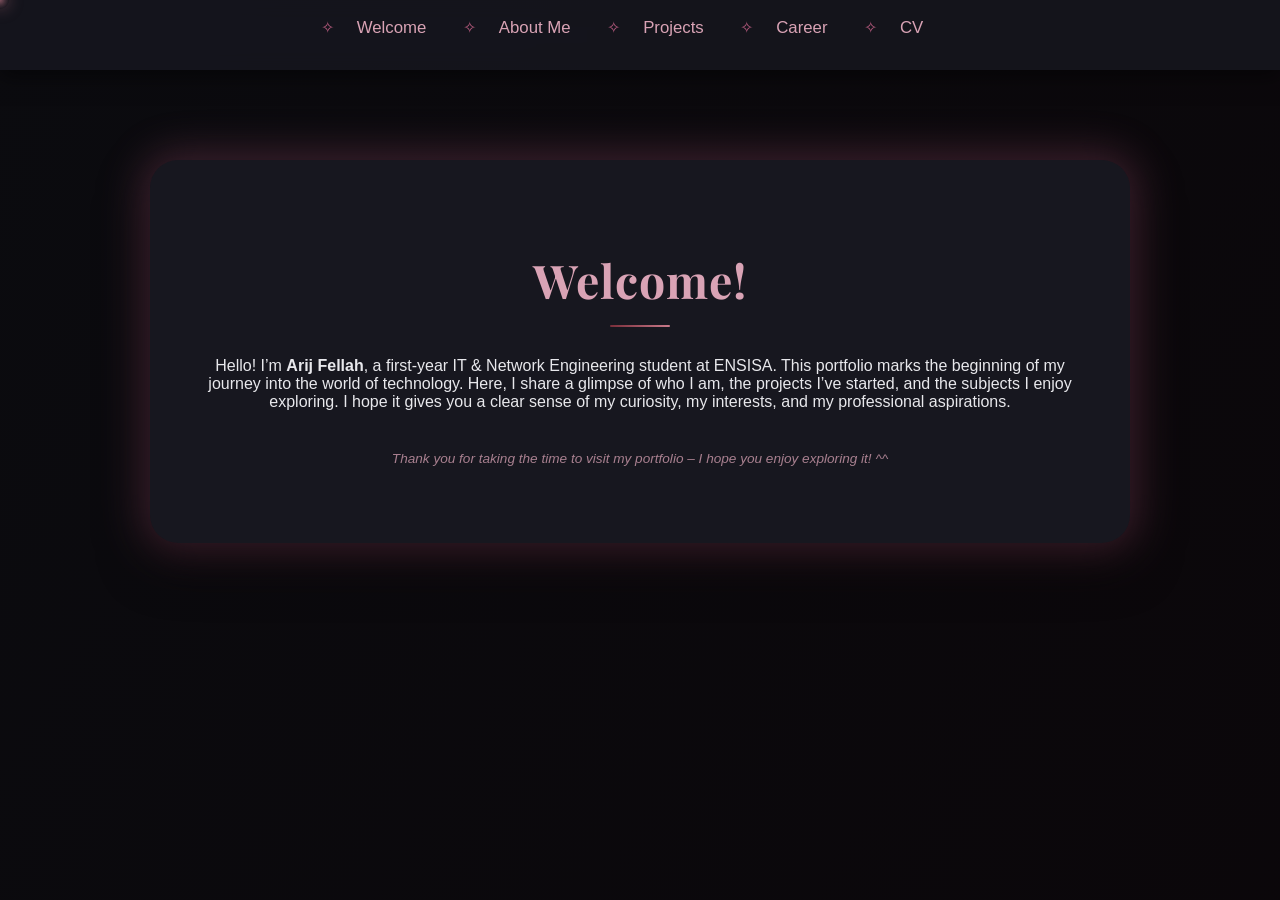
<file: index.html>
<!DOCTYPE html>
<html lang="en">
<head>
    <meta charset="UTF-8">
    <meta name="viewport" content="width=device-width, initial-scale=1.0">
    <title>Welcome | Arij</title>
    <link href="https://fonts.googleapis.com/css2?family=Roboto:wght@400;500&family=Playfair+Display:wght@700&display=swap" rel="stylesheet">
    <link rel="stylesheet" href="style.css">
</head>



<body>

<nav>
    <ul>
        <li><a href="index.html">Welcome</a></li>
        <li><a href="about-me.html">About Me</a></li>
        <li><a href="projects.html">Projects</a></li>
        <li><a href="career.html">Career</a></li>
        <li><a href="cv.html">CV</a></li>
    </ul>
</nav>




    <section id="welcome">
    <div class="welcome-card">
        <h1>Welcome!</h1>
        <div class="welcome-text">
            Hello! I’m <strong>Arij Fellah</strong>, a first-year IT & Network Engineering student at ENSISA.
            This portfolio marks the beginning of my journey into the world of technology.
            Here, I share a glimpse of who I am, the projects I’ve started, and the subjects I enjoy exploring.
            I hope it gives you a clear sense of my curiosity, my interests, and my professional aspirations.
        </div>
        <p class="thank-you">Thank you for taking the time to visit my portfolio – I hope you enjoy exploring it! ^^</p>
    </div>
</section>







<div class="cursor-glow"></div>
<script>
    const glow = document.querySelector('.cursor-glow');

    document.addEventListener('mousemove', (e) => {
        glow.style.transform = `translate(${e.clientX}px, ${e.clientY}px)`;
    });
</script>

</body>
</html>
</file>
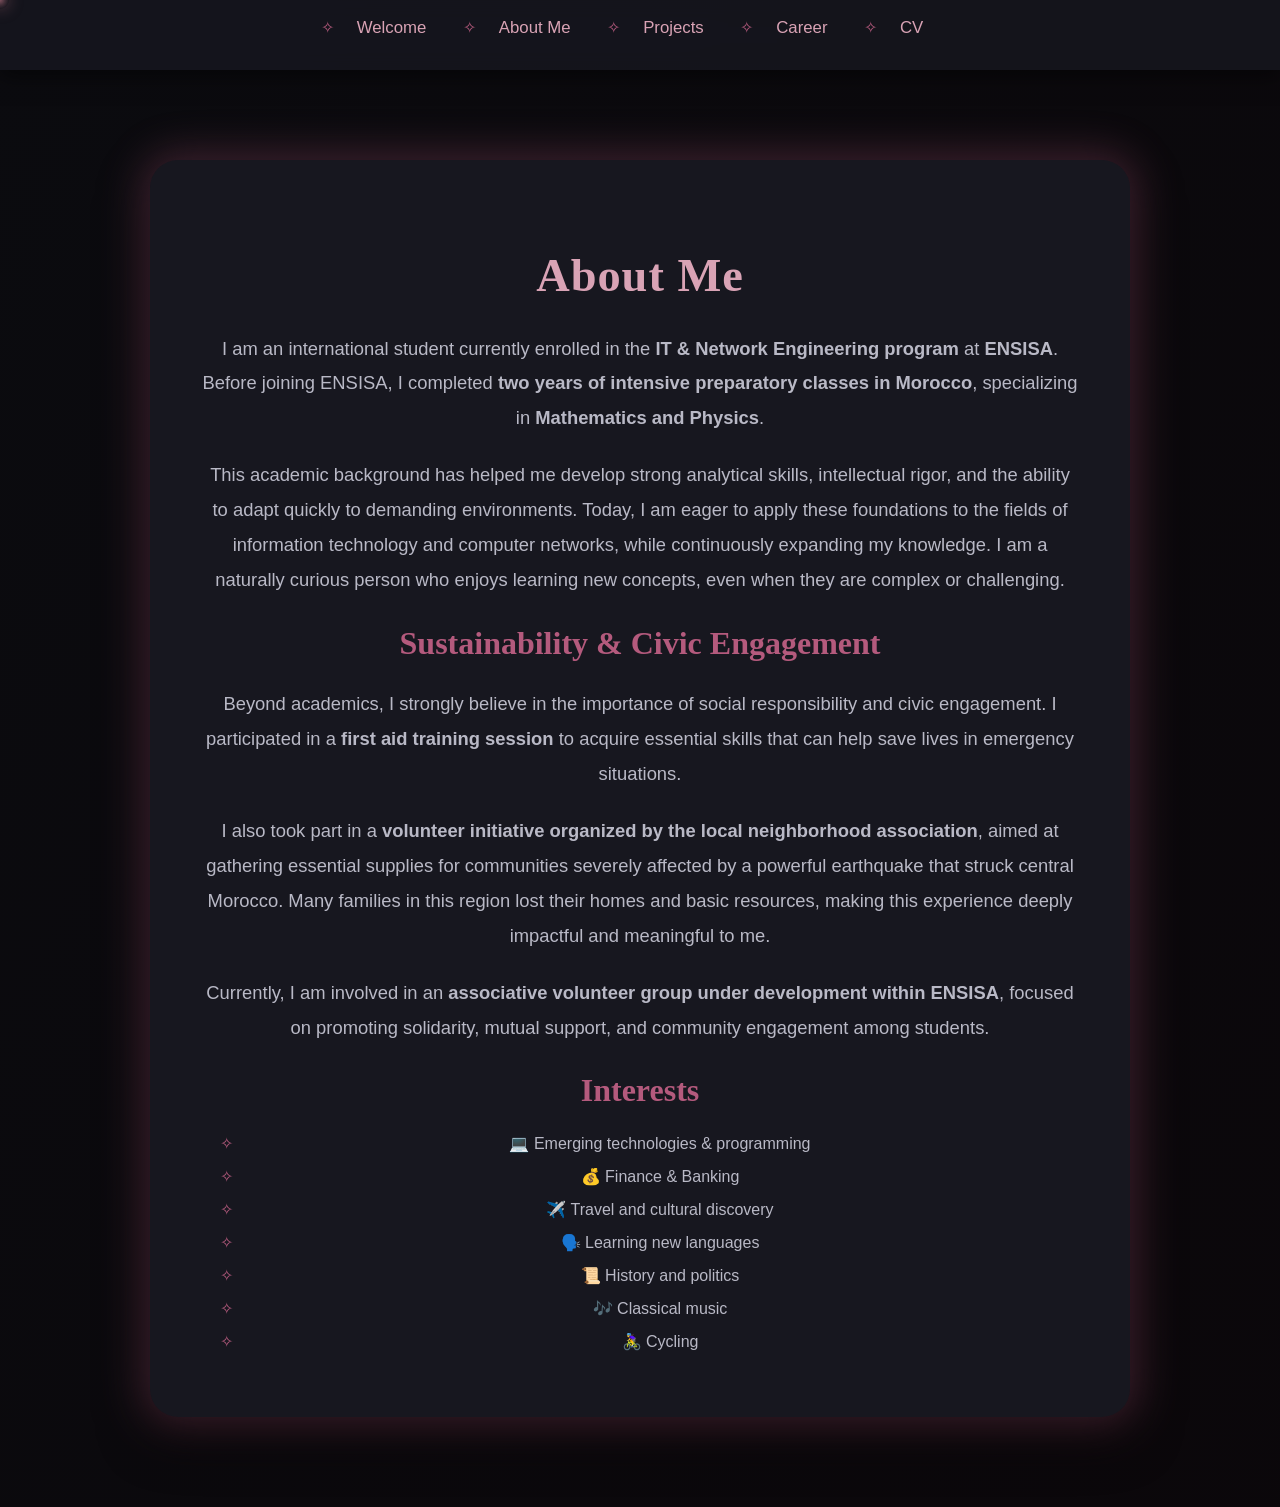
<file: about-me.html>
<!DOCTYPE html>
<html lang="en">
<head>
    <meta charset="UTF-8">
    <meta name="viewport" content="width=device-width, initial-scale=1.0">
    <title>About Me | Arij F</title>
    <link rel="stylesheet" href="style.css">
</head>


<body>

<nav>
    <ul>
        <li><a href="index.html">Welcome</a></li>
        <li><a href="about-me.html">About Me</a></li>
        <li><a href="projects.html">Projects</a></li>
        <li><a href="career.html">Career</a></li>
        <li><a href="cv.html">CV</a></li>
    </ul>
</nav>


<section id="about-me">
    <h1>About Me</h1>

    <p>
        I am an international student currently enrolled in the <strong>IT & Network Engineering program</strong> at <strong>ENSISA</strong>.
        Before joining ENSISA, I completed <strong>two years of intensive preparatory classes in Morocco</strong>,
        specializing in <strong>Mathematics and Physics</strong>.
    </p>

    <p>
        This academic background has helped me develop strong analytical skills, intellectual rigor, and the ability to adapt quickly to demanding environments. Today, I am eager to apply these foundations to the fields of information technology and computer networks, while continuously expanding my knowledge. I am a naturally curious person who enjoys learning new concepts, even when they are complex or challenging.

    </p>

    

    <h2>Sustainability & Civic Engagement</h2>

    <p>
        Beyond academics, I strongly believe in the importance of social responsibility and civic engagement.
        I participated in a <strong>first aid training session</strong> to acquire essential skills that can help save lives in emergency situations.
    </p>

    <p>
        I also took part in a <strong>volunteer initiative organized by the local neighborhood association</strong>,
        aimed at gathering essential supplies for communities severely affected by a powerful earthquake
        that struck central Morocco. Many families in this region lost their homes and basic resources,
        making this experience deeply impactful and meaningful to me.
    </p>

    <p>
        Currently, I am involved in an <strong>associative volunteer group under development within ENSISA</strong>,
        focused on promoting solidarity, mutual support, and community engagement among students.
    </p>

    <h2>Interests</h2>
    <ul>
        <li>💻 Emerging technologies & programming</li>
        <li>💰 Finance & Banking</li>
        <li>✈️ Travel and cultural discovery</li>
        <li>🗣️ Learning new languages</li>
        <li>📜 History and politics</li>
        <li>🎶 Classical music</li>
        <li>🚴‍♀️ Cycling</li>
    </ul>
</section>

<div class="cursor-glow"></div>
<script>
    const glow = document.querySelector('.cursor-glow');

    document.addEventListener('mousemove', (e) => {
        glow.style.transform = `translate(${e.clientX}px, ${e.clientY}px)`;
    });
</script>

</body>
</html>
</file>
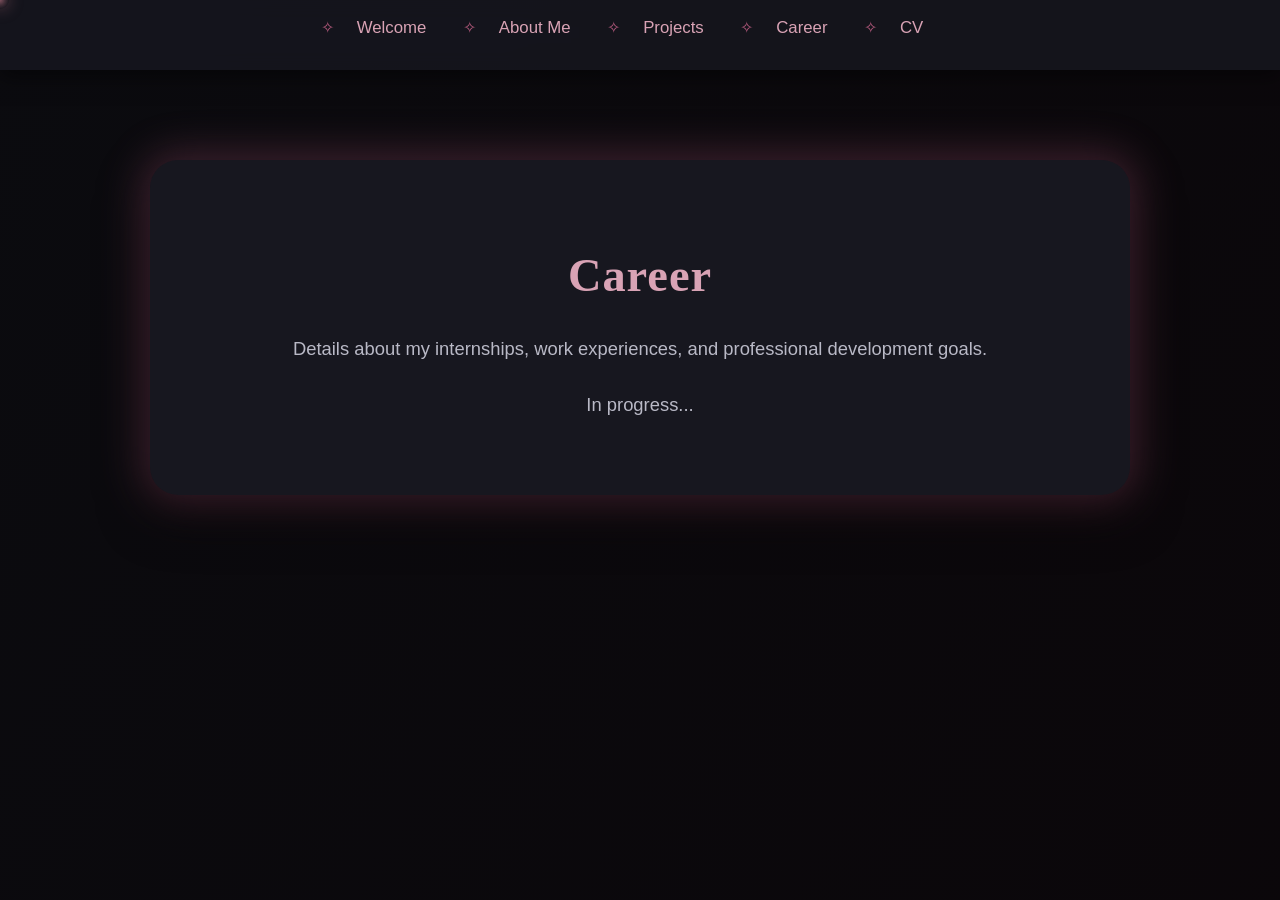
<file: career.html>
<!DOCTYPE html>
<html lang="en">
<head>
    <meta charset="UTF-8">
    <meta name="viewport" content="width=device-width, initial-scale=1.0">
    <title>Career |  Arij F</title>
    <link rel="stylesheet" href="style.css">
</head>
<body>

<nav>
    <ul>
        <li><a href="index.html">Welcome</a></li>
        <li><a href="about-me.html">About Me</a></li>
        <li><a href="projects.html">Projects</a></li>
        <li><a href="career.html">Career</a></li>
        <li><a href="cv.html">CV</a></li>
    </ul>
</nav>


<section id="career">
    <h1>Career</h1>
    <p>Details about my internships, work experiences, and professional development goals.</p>
    

    <p>In progress...</p>
</section>
<div class="cursor-glow"></div>
<script>
    const glow = document.querySelector('.cursor-glow');

    document.addEventListener('mousemove', (e) => {
        glow.style.transform = `translate(${e.clientX}px, ${e.clientY}px)`;
    });
</script>

</body>
</html>
</file>
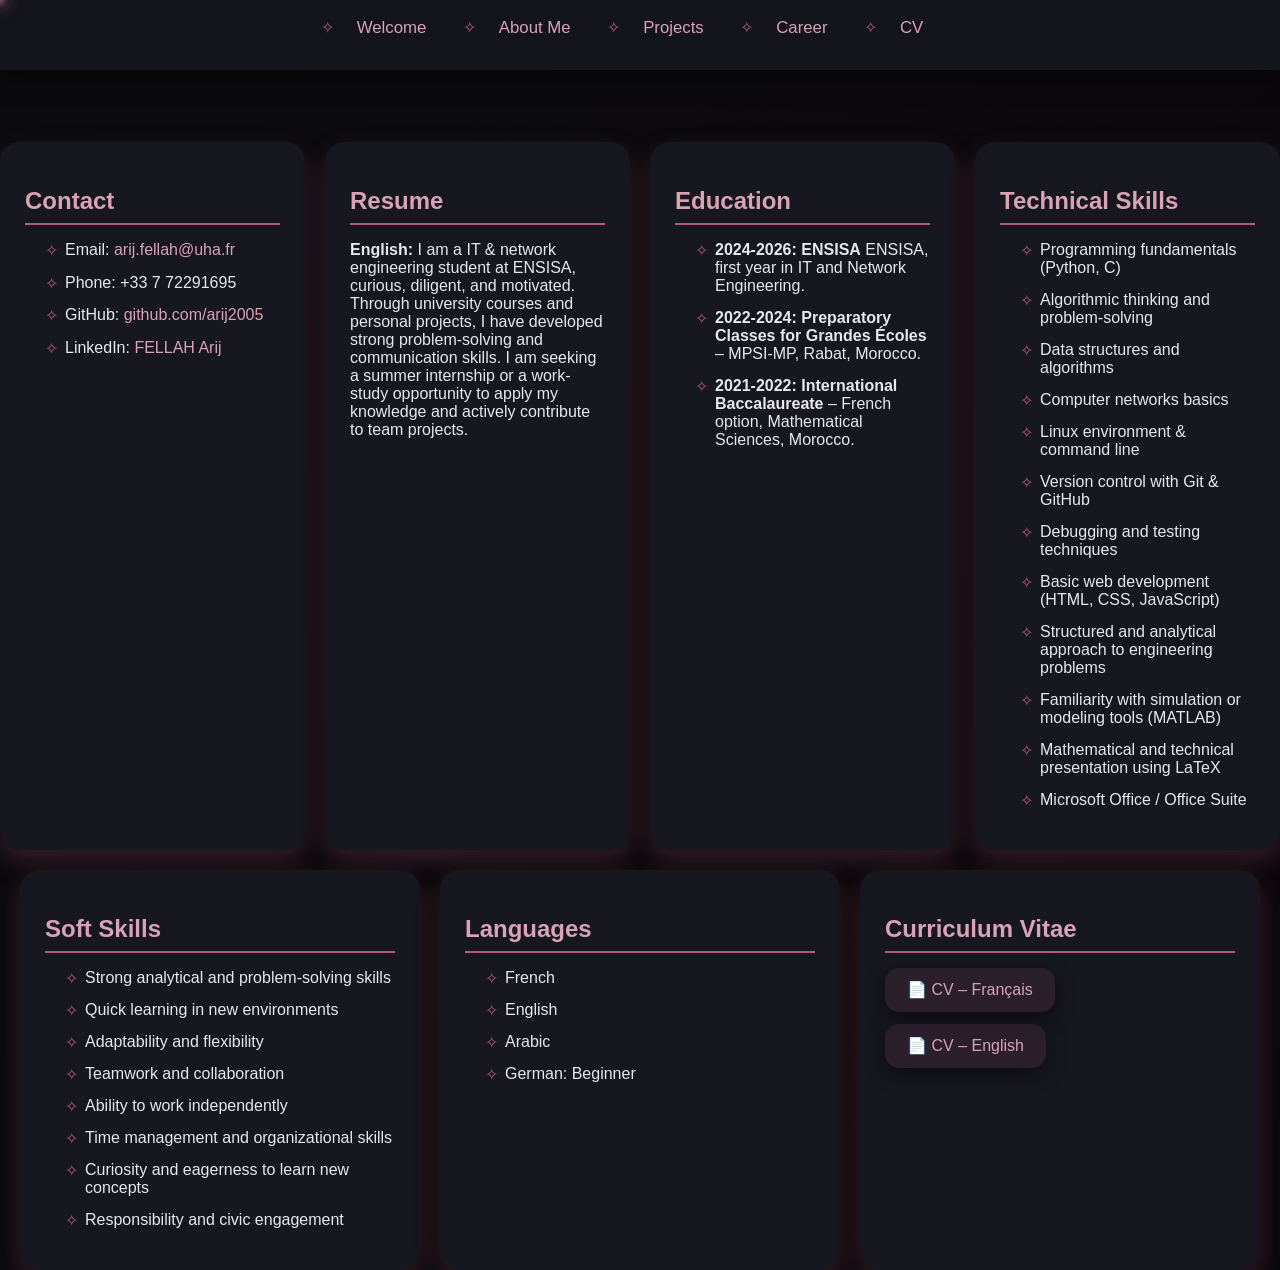
<file: cv.html>
<!DOCTYPE html>
<html lang="en">
<head>
    <meta charset="UTF-8">
    <meta name="viewport" content="width=device-width, initial-scale=1.0">
    <title>CV |  Arij F</title>
    <link rel="stylesheet" href="style.css">
</head>
<body>

<nav>
    <ul>
        <li><a href="index.html">Welcome</a></li>
        <li><a href="about-me.html">About Me</a></li>
        <li><a href="projects.html">Projects</a></li>
        <li><a href="career.html">Career</a></li>
        <li><a href="cv.html">CV</a></li>
    </ul>
</nav>


<!DOCTYPE html>
<html lang="en">
<head>
    <meta charset="UTF-8">
    <meta name="viewport" content="width=device-width, initial-scale=1.0">
    <title>CV | Ririj F</title>
    <link rel="stylesheet" href="style.css">
</head>
<body>

    <br>
      <br>  <br>  <br>  

<div class="cv-container">
    
    <div class="cv-block">
        <h2>Contact</h2>
        <ul>
            <li>Email: <a href="mailto:arij.fellah@uha.fr">arij.fellah@uha.fr</a></li>
            <li>Phone: +33 7 72291695</li>
            <li>GitHub: <a href="https://github.com/arij2005" target="_blank">github.com/arij2005</a></li>
            <li>LinkedIn: <a href="https://www.linkedin.com/in/arij-fellah-04898939b/" target="_blank">FELLAH Arij</a></li>
        </ul>
    </div>

    


    
    <div class="cv-block">
        <h2>Resume</h2>
         

    <p><strong>English:</strong> I am a IT & network engineering student at ENSISA, curious, diligent, and motivated. Through university courses and personal projects, I have developed strong problem-solving and communication skills. I am seeking a summer internship or a work-study opportunity to apply my knowledge and actively contribute to team projects.</p>

    
    </div>

   
    <div class="cv-block">
        <h2>Education</h2>
         <ul>
        <li><strong>2024-2026: ENSISA</strong> ENSISA, first year in IT and Network Engineering.</li>
        <li><strong>2022-2024: Preparatory Classes for Grandes Écoles</strong> – MPSI-MP, Rabat, Morocco.</li>
        <li><strong>2021-2022: International Baccalaureate</strong> – French option, Mathematical Sciences, Morocco.</li>
    </ul>
    </div>

   
    <div class="cv-block">
        <h2>Technical Skills</h2>
        <ul>
            <li>Programming fundamentals (Python, C)</li>
            <li>Algorithmic thinking and problem-solving</li>
            <li>Data structures and algorithms</li>
            <li>Computer networks basics</li>
            <li>Linux environment & command line</li>
            <li>Version control with Git & GitHub</li>
            <li>Debugging and testing techniques</li>
            <li>Basic web development (HTML, CSS, JavaScript)</li>
            <li>Structured and analytical approach to engineering problems</li>
            
            <li>Familiarity with simulation or modeling tools (MATLAB)</li>
            <li>Mathematical and technical presentation using LaTeX</li>
            <li>Microsoft Office / Office Suite</li>
        </ul>
    </div>

    <div class="cv-block">  
         <h2>Soft Skills</h2>
        <ul>
            <li>Strong analytical and problem-solving skills</li>
            <li>Quick learning in new environments</li>
            <li>Adaptability and flexibility</li>
            <li>Teamwork and collaboration</li>
            <li>Ability to work independently</li>
            <li>Time management and organizational skills</li>
            <li>Curiosity and eagerness to learn new concepts</li>
            <li>Responsibility and civic engagement</li>
    </div>

   
    <div class="cv-block">
        <h2>Languages</h2>
        <ul>
             <li>French</li>
            <li>English</li>
            <li>Arabic</li>
            <li>German: Beginner</li>
           
        </ul>
    </div>

      <div class="cv-block">
        <h2>Curriculum Vitae</h2>
        <div class="cv-links">
    <p></p><a href="Arij_FELLAH_CV.pdf" target="_blank">📄 CV – Français</a></p>
    <p></p><a href="Arij_FELLAH_CVeng.pdf" target="_blank">📄 CV – English</a></p>
    
    </div>




        
</div>

</body>
</html>

<div class="cursor-glow"></div>
<script>
    const glow = document.querySelector('.cursor-glow');

    document.addEventListener('mousemove', (e) => {
        glow.style.transform = `translate(${e.clientX}px, ${e.clientY}px)`;
    });
</script>


</body>
</html>
</file>
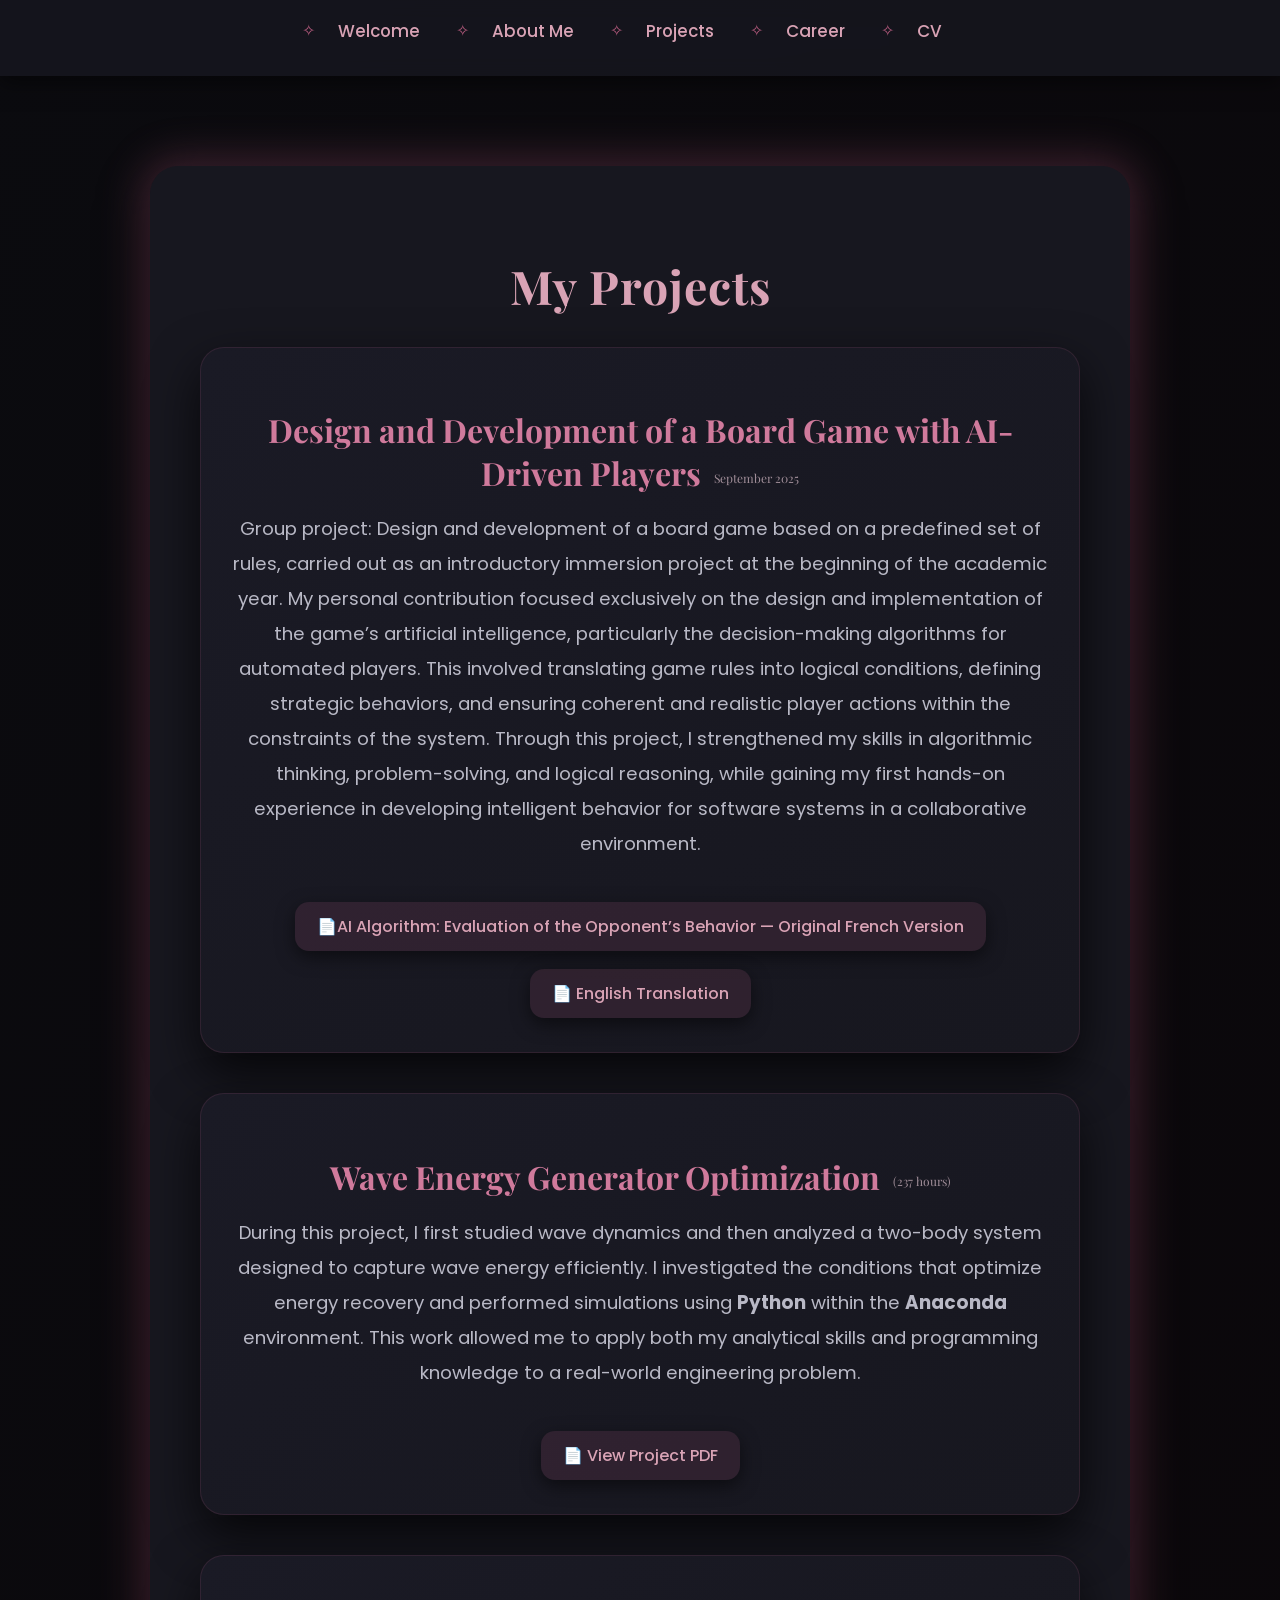
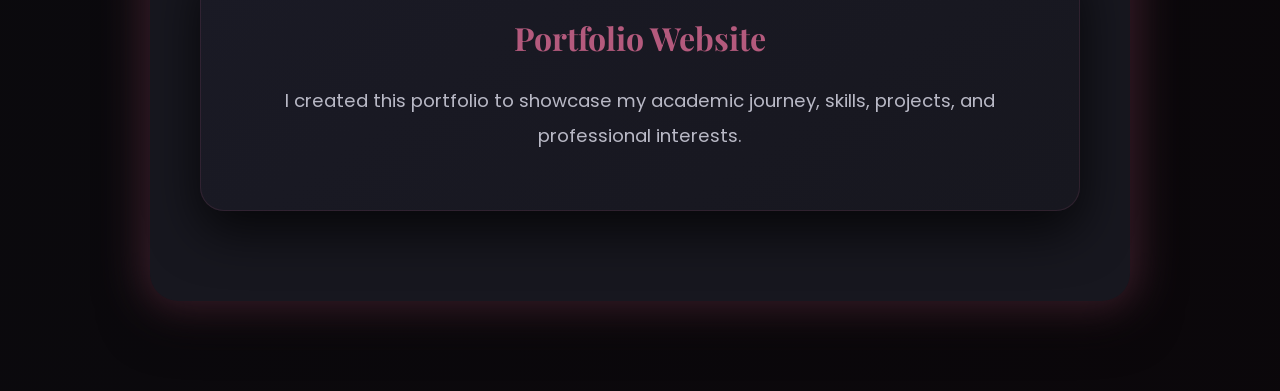
<file: projects.html>
<!DOCTYPE html>
<html lang="en">
<head>
    <meta charset="UTF-8">
    <meta name="viewport" content="width=device-width, initial-scale=1.0">
    <title>Projects - Arij Fellah</title>
    <link href="https://fonts.googleapis.com/css2?family=Poppins:wght@400;600&family=Playfair+Display:wght@700&display=swap" rel="stylesheet">
    <link rel="stylesheet" href="style.css">
</head>
<body>

<nav>
    <ul>
        <li><a href="index.html">Welcome</a></li>
        <li><a href="about-me.html">About Me</a></li>
        <li><a href="projects.html">Projects</a></li>
        <li><a href="career.html">Career</a></li>
        <li><a href="cv.html">CV</a></li>
    </ul>
</nav>

<section id="projects ">
    <h1>My Projects</h1>

     <div class="project-card">
       
        <h2 class="project-title">
            Design and Development of a Board Game with AI-Driven Players
            <span class="project-hours">September 2025</span>
        </h2>
        <p>Group project: Design and development of a board game based on a predefined set of rules, carried out as an introductory immersion project at the beginning of the academic year.
            My personal contribution focused exclusively on the design and implementation of the game’s artificial intelligence, particularly the decision-making algorithms for automated players. This involved translating game rules into logical conditions, defining strategic behaviors, and ensuring coherent and realistic player actions within the constraints of the system.

Through this project, I strengthened my skills in algorithmic thinking, problem-solving, and logical reasoning, while gaining my first hands-on experience in developing intelligent behavior for software systems in a collaborative environment.</p>
            <a href="IA-algorithm.pdf" target="_blank">📄AI Algorithm: Evaluation of the Opponent’s Behavior — Original French Version</a>
            <a href="AI-algo.pdf" target="_blank">📄 English Translation</a>

    </div>

    <div class="project-card">
        <h2 class="project-title">
            Wave Energy Generator Optimization
            <span class="project-hours">(237 hours)</span>
        </h2>

        <p>During this project, I first studied wave dynamics and then analyzed a two-body system designed to capture wave energy efficiently.  
       I investigated the conditions that optimize energy recovery and performed simulations using <strong>Python</strong> within the <strong>Anaconda</strong> environment.  
       This work allowed me to apply both my analytical skills and programming knowledge to a real-world engineering problem.</p>
           <a href="Wave_Energy_Generator.pdf" target="_blank">📄 View Project PDF</a>

    </div>

   

    <div class="project-card">
        <h2>Portfolio Website</h2>
        <p>I created this portfolio to showcase my academic journey, skills, projects, and professional interests.  
           </p>
    </div>

</section>

</body>
</html>
</file>
<file: style.css>
:root {
    --rose-dark: #b45a7d;      
    --rose-soft: #d9a3b5;     
    --bg-main: #0f0f14;        
    --bg-card: #17171f;       
    --text-main: #e8e8ec;      
    --text-muted: #b9b9c6;     
    --shadow-rose: rgba(180,90,125,0.25);
}



body {
    margin: 0;
    font-family: 'Poppins', sans-serif;
    background: radial-gradient(
        circle at top,
        #1b1b27 0%,
        var(--bg-main) 60%
    );
    color: var(--text-main);
}

nav {
    background: rgba(23, 23, 31, 0.85);
    backdrop-filter: blur(10px);
    padding: 18px 0;
    text-align: center;
    box-shadow: 0 6px 20px rgba(0,0,0,0.5);
}

nav ul {
    list-style: none;
    margin: 0;
    padding: 0;
}

nav li {
    display: inline-block;
    margin: 0 18px;
}

nav a {
    color: var(--rose-soft);
    text-decoration: none;
    font-weight: 500;
    font-size: 1.05em;
    padding: 8px 16px;
    border-radius: 12px;
    transition: all 0.3s ease;
}

nav a:hover {
    background-color: rgba(180,90,125,0.15);
    color: #fff;
}


section {
    max-width: 880px;
    margin: 90px auto;
    padding: 65px 50px;
    background: linear-gradient(
        145deg,
        #1a1a25,
        var(--bg-card)
    );
    border-radius: 28px;
    box-shadow:
        0 20px 50px rgba(0,0,0,0.7),
        inset 0 0 0 1px rgba(180,90,125,0.15);
    text-align: center;
}

section h1 {
    font-family: 'Playfair Display', serif;
    font-size: 2.9em;
    color: var(--rose-soft);
    margin-bottom: 30px;
    letter-spacing: 1px;
}

section h2 {
    font-family: 'Playfair Display', serif;
    font-size: 2em;
    color: var(--rose-dark);
    margin-bottom: 25px;
}


section p {
    font-size: 1.15em;
    line-height: 1.9;
    color: var(--text-muted);
    margin-bottom: 22px;
}


.thank-you {
    font-size: 0.85em;
    color: var(--rose-soft);
    opacity: 0.75;
    margin-top: 35px;
    font-style: italic;
}


.project-card {
    background: rgba(180,90,125,0.08);
    border-radius: 20px;
    padding: 30px;
    margin-bottom: 25px;
    box-shadow: 0 12px 30px rgba(0,0,0,0.6);
    transition: transform 0.3s ease;
}

.project-card:hover {
    transform: translateY(-6px);
}


ul li {
    list-style: none;
    margin-bottom: 14px;
    color: var(--text-muted);
    position: relative;
}

ul li::before {
    content: "✧";
    color: var(--rose-dark);
    position: absolute;
    left: -20px;
}


@media (max-width: 768px) {
    section {
        padding: 45px 25px;
        margin: 60px 20px;
    }

    nav li {
        display: block;
        margin: 10px 0;
    }
}
#welcome {
    animation: fadeUp 1.4s ease-out forwards;
}

@keyframes fadeUp {
    from {
        opacity: 0;
        transform: translateY(25px);
    }
    to {
        opacity: 1;
        transform: translateY(0);
    }
}
#welcome p:not(.thank-you) {
    font-size: 1.05rem;
    line-height: 1.9;
    max-width: 700px;
    margin: 0 auto 18px auto;
}

#welcome h1::after {
    content: "";
    display: block;
    width: 60px;
    height: 2px;
    background: linear-gradient(90deg, #7a2e3a, #c97a8a);
    margin: 14px auto 0 auto;
    border-radius: 10px;
}

.cursor-glow {
    position: fixed;
    top: 0;
    left: 0;
    width: 18px;
    height: 18px;
    border-radius: 50%;
    pointer-events: none;
    background: radial-gradient(
        circle,
        rgba(199, 122, 138, 0.6) 0%,
        rgba(199, 122, 138, 0.25) 40%,
        rgba(199, 122, 138, 0.05) 70%,
        transparent 100%
    );
    box-shadow: 0 0 15px rgba(199, 122, 138, 0.35);
    transform: translate(-50%, -50%);
    z-index: 9999;
    transition: transform 0.05s linear;
}

body {
    background: linear-gradient(
        120deg,
        #0b0b0f,
        #0b0609,
        #1f0d1a,
        #000000
    );
    background-size: 400% 400%;
    animation: backgroundFlow 14s ease-in-out infinite;
}

@keyframes backgroundFlow {
    0% {
        background-position: 0% 50%;
    }
    50% {
        background-position: 100% 50%;
    }
    100% {
        background-position: 0% 50%;
    }
}


#welcome {
    position: relative;
    animation: breathe 7s ease-in-out infinite;
}

@keyframes breathe {
    0% {
        transform: translateY(0) scale(1);
    }
    50% {
        transform: translateY(-14px) scale(1.015);
    }
    100% {
        transform: translateY(0) scale(1);
    }
}


.project-card {
    position: relative;
    background: linear-gradient(
        145deg,
        #1a1a25,
        var(--bg-card)
    );
    border-radius: 24px;
    padding: 35px 30px;
    margin-bottom: 40px;
    box-shadow:
        0 20px 50px rgba(0,0,0,0.7),
        inset 0 0 0 1px rgba(180,90,125,0.15);
    transition: all 0.4s ease;
    overflow: hidden;
}
.project-card::before {
    content: "";
    position: absolute;
    inset: -1px;
    border-radius: 24px;
    background: radial-gradient(
        circle at top,
        rgba(199,122,138,0.35),
        transparent 70%
    );
    opacity: 0;
    transition: opacity 0.4s ease;
    pointer-events: none;
}
.project-title {
    font-size: 2rem;
    color: var(--rose-soft);
    margin-bottom: 18px;
}

.project-hours {
    font-size: 0.75rem;
    font-weight: 400;
    color: #b8a2ad;
    margin-left: 8px;
    opacity: 0.85;
}
.project-card a {
    display: inline-block;
    margin-top: 18px;
    padding: 12px 22px;
    background: rgba(180, 90, 125, 0.15);
    color: var(--rose-soft);
    font-weight: 500;
    border-radius: 14px;
    text-decoration: none;
    box-shadow: 0 6px 18px rgba(0,0,0,0.5);
    transition: all 0.3s ease;
}

.project-card a:hover {
    background-color: #f7c6d0;
    color: #2c2c2c;
    box-shadow: 0 8px 20px rgba(240,140,174,0.5);
    transform: translateY(-2px);
}


.project-card:hover::before {
    opacity: 1;
}

.project-card:hover {
    transform: translateY(-6px);
}


.project-title {
    font-size: 2rem;
    color: #d07a9c; 
    text-align: center;
}

.project-hours {
    font-size: 0.75rem;      
    font-weight: 400;
    color: #b8a2ad;          
    margin-left: 6px;
    vertical-align: middle;
    opacity: 0.85;
}

.cv-container {
    display: flex;
    flex-wrap: wrap;
    gap: 20px;
    justify-content: center;
}

.cv-block {
    background-color: var(--bg-card); /* fond sombre */
    padding: 25px;
    border-radius: 20px;
    box-shadow: 0 10px 25px var(--shadow-rose); /* ombre douce rose */
    min-width: 250px;
    max-width: 350px;
    flex: 1;
    transition: transform 0.3s ease, box-shadow 0.3s ease;
}

.cv-block:hover {
    transform: translateY(-6px);
    box-shadow: 0 15px 35px var(--shadow-rose);
}

.cv-block h2 {
    color: var(--rose-soft); /* titre rose doux */
    border-bottom: 2px solid var(--rose-dark);
    padding-bottom: 8px;
    margin-bottom: 15px;
}

.cv-block p, 
.cv-block ul li {
    color: var(--text-main); /* texte clair */
}

.cv-block ul li::before {
    content: "✧";
    color: var(--rose-dark);
    position: absolute;
    left: -20px;
}

.card {
    background: rgba(180,90,125,0.08); /* fond légèrement rose / transparent */
    border-radius: 20px;
    padding: 25px;
    margin-bottom: 25px;
    box-shadow: 0 12px 30px rgba(180,90,125,0.3);
    transition: transform 0.3s ease, box-shadow 0.3s ease;
}

.card:hover {
    transform: translateY(-6px);
    box-shadow: 0 18px 35px rgba(180,90,125,0.5);
}

/* Titres dans les cartes */
.card h2 {
    color: var(--rose-soft);
    border-bottom: 2px solid var(--rose-dark);
    padding-bottom: 8px;
    margin-bottom: 15px;
}

/* Texte dans les cartes */
.card p, 
.card ul li {
    color: var(--text-main);
}

/* Listes avec puce personnalisée */
.card ul li::before {
    content: "✧";
    color: var(--rose-dark);
    position: absolute;
    left: -20px;
}
section {
    position: relative;
    padding: 50px;
    border-radius: 28px;
    background: var(--bg-card); /* fond sombre de la section */
    box-shadow: 0 0 40px 8px rgba(180,90,125,0.3), /* halo rose */
                0 20px 50px rgba(0,0,0,0.7); /* ombre principale */
    transition: box-shadow 0.3s ease;
}

/* Hover si tu veux un glow plus fort quand on passe dessus */
section:hover {
    box-shadow: 0 0 60px 12px rgba(180,90,125,0.5),
                0 20px 50px rgba(0,0,0,0.7);
}
.cv-links p {
    margin: 12px 0;
}

.cv-links a {
    display: inline-block;
    padding: 12px 22px;
    background: rgba(180, 90, 125, 0.12);
    color: var(--rose-soft);
    font-weight: 500;
    border-radius: 14px;
    text-decoration: none;
    box-shadow: 0 6px 18px rgba(0,0,0,0.5);
    transition: all 0.3s ease;
}

/* Liens dans le bloc Contact */
.cv-block a {
    color: var(--rose-soft);
    text-decoration: none;
    font-weight: 500;
    transition: all 0.3s ease;
}

/* Même couleur après visite */
.cv-block a:visited {
    color: var(--rose-soft);
}

/* Hover élégant */
.cv-block a:hover {
    color: #f7c6d0;
    text-shadow: 0 0 6px rgba(247,198,208,0.5);
}

/* Optionnel : soulignement discret au hover */
.cv-block a::after {
    content: "";
    display: block;
    width: 0;
    height: 1px;
    background: linear-gradient(90deg, var(--rose-dark), var(--rose-soft));
    transition: width 0.3s ease;
}

.cv-block a:hover::after {
    width: 100%;
}
</file>
